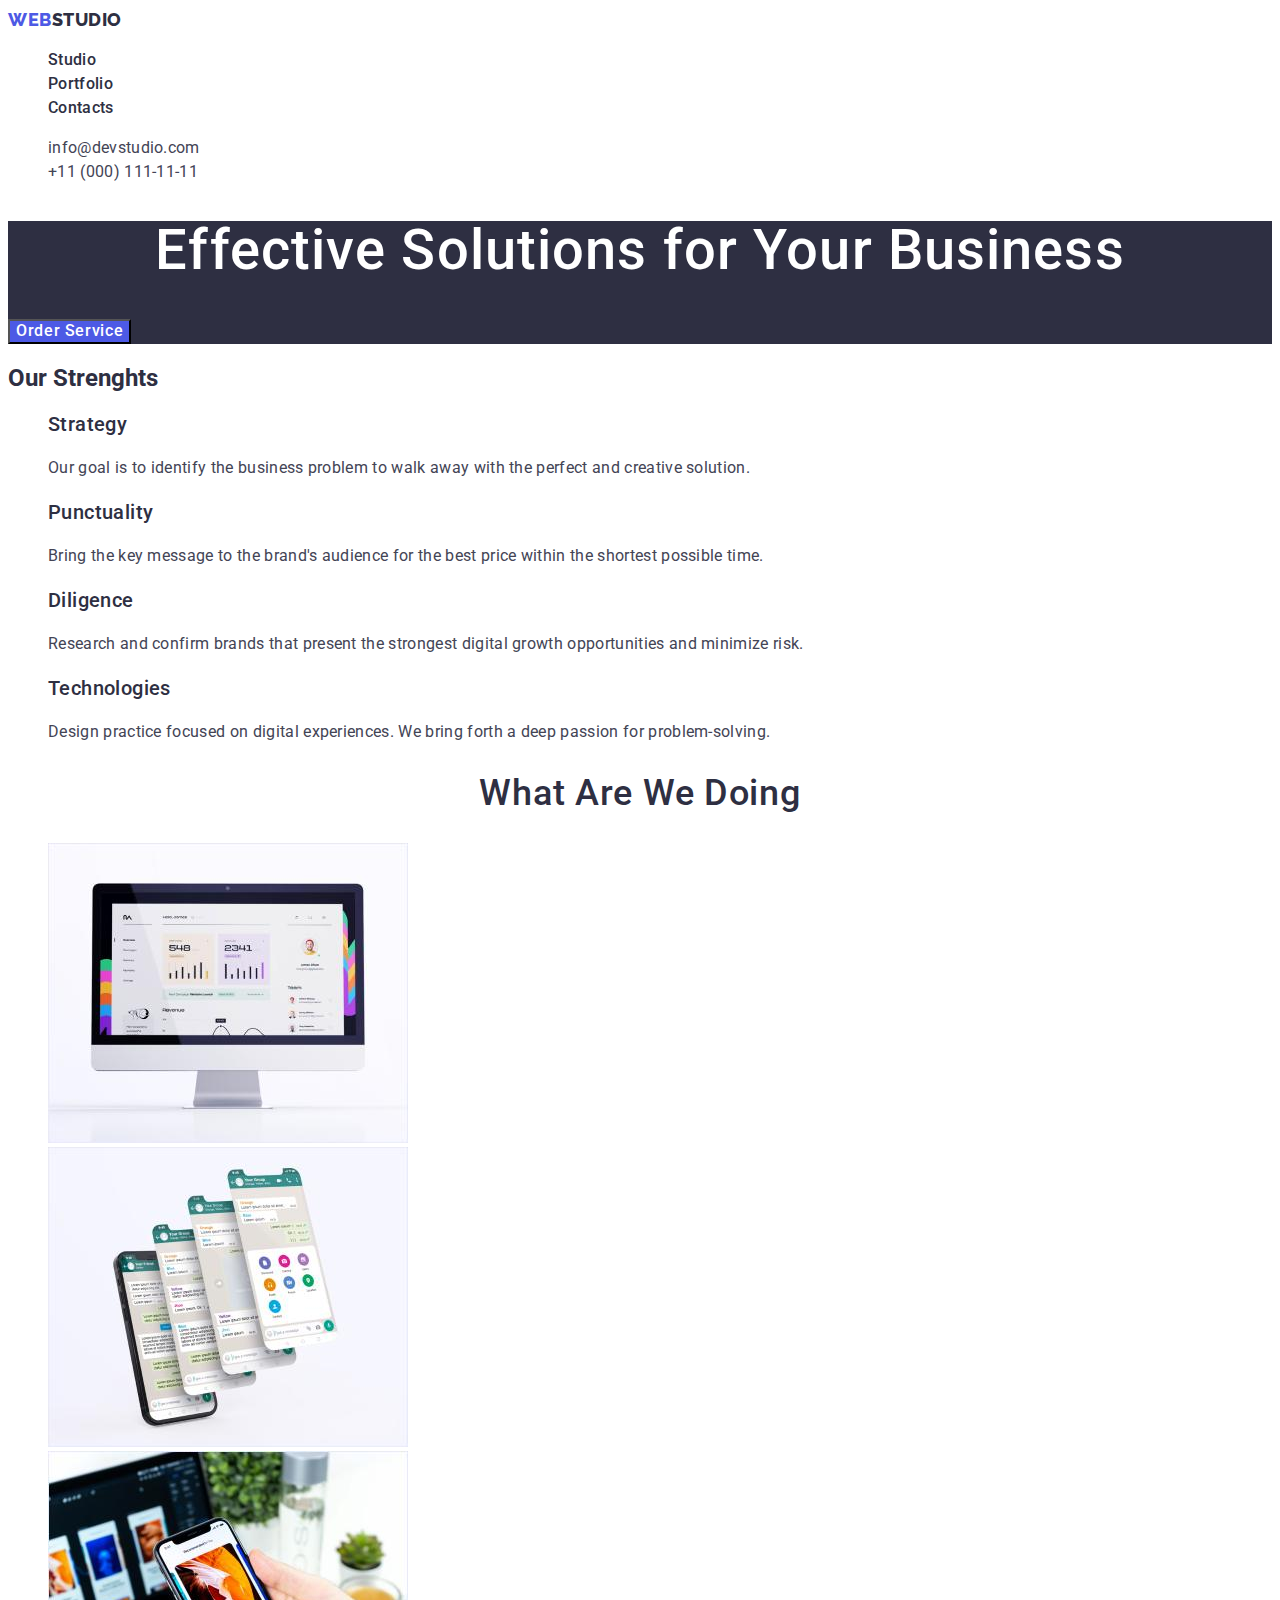
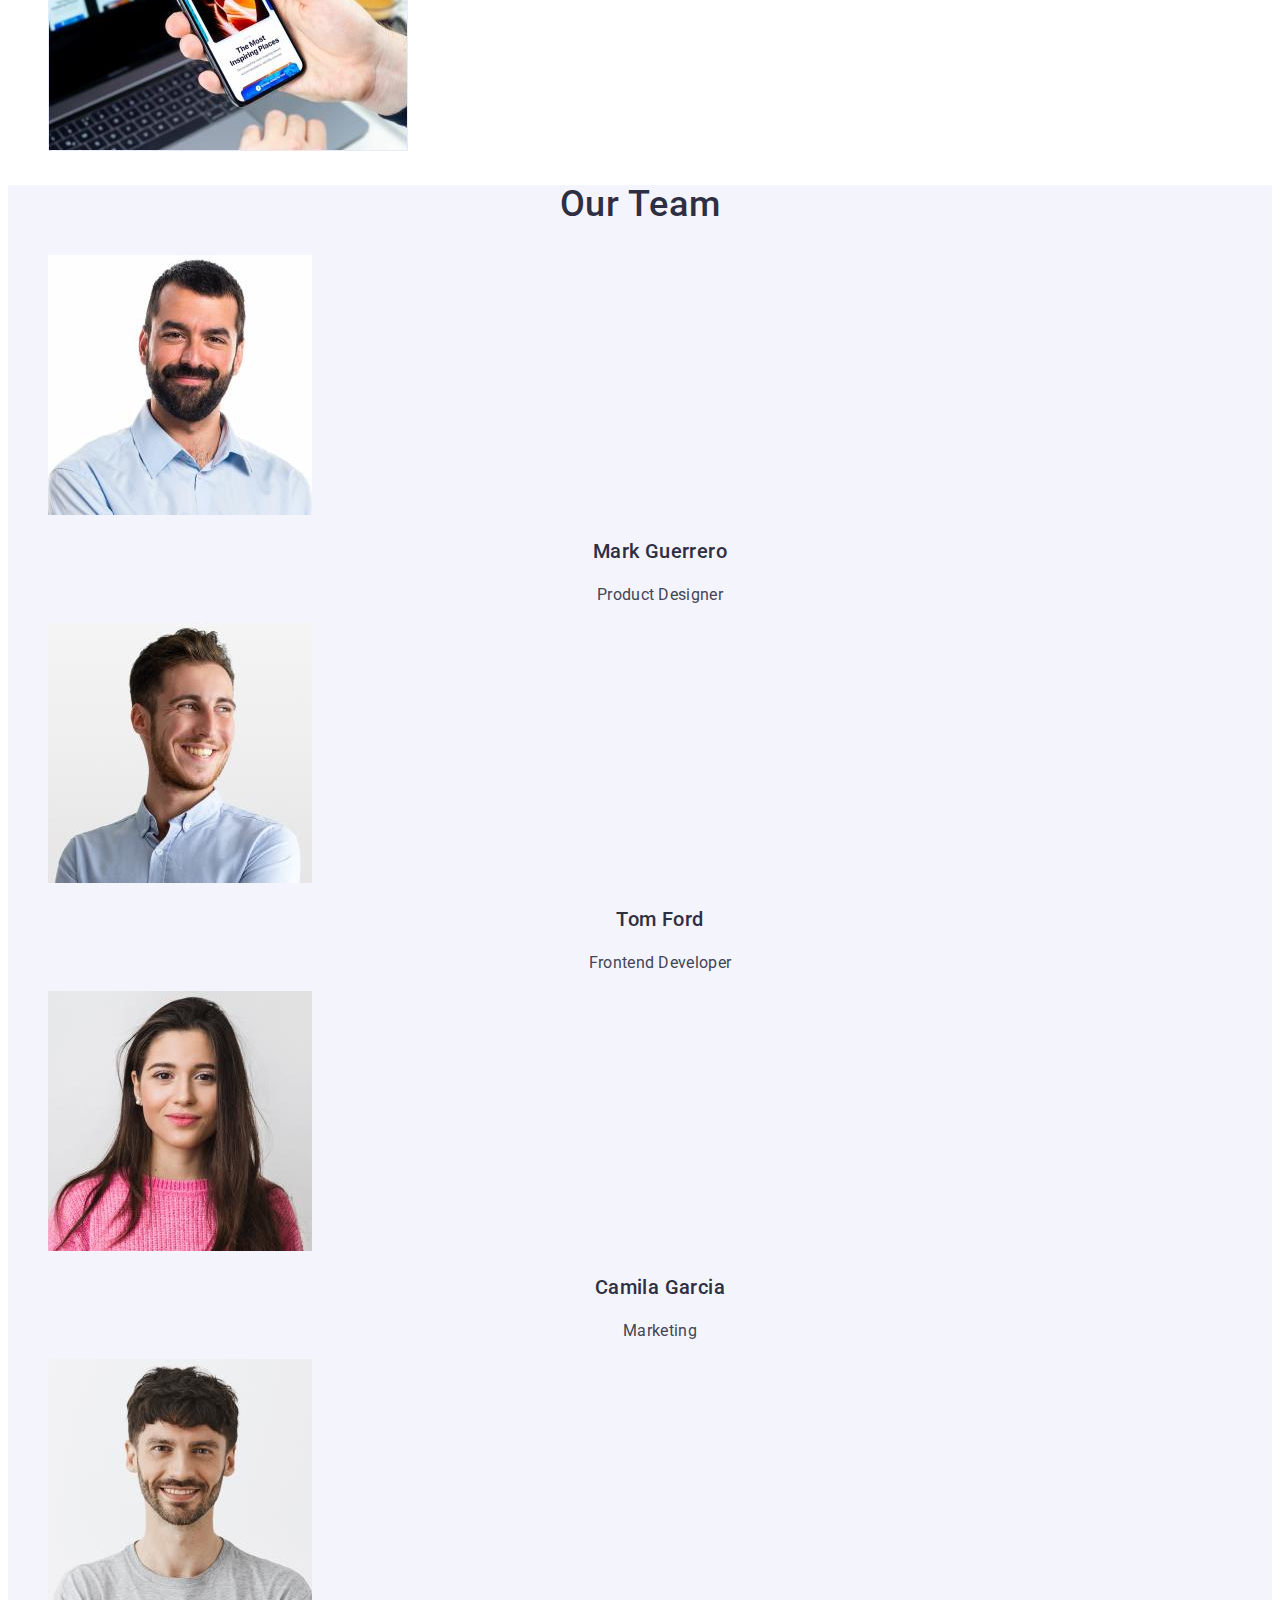
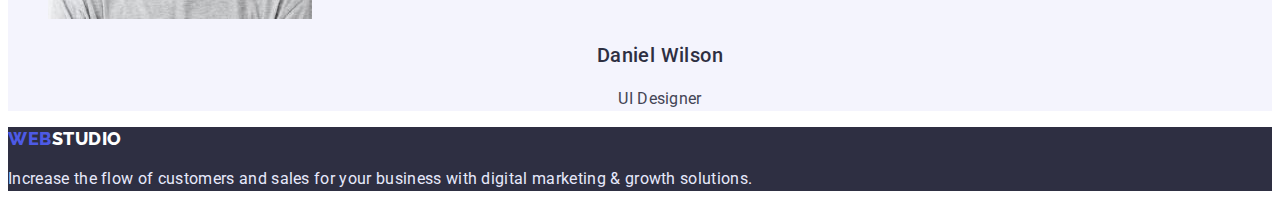
<file: index.html>
<!DOCTYPE html>
<html lang="en">
<head>
    <meta charset="UTF-8">
    <meta http-equiv="X-UA-Compatible" content="IE=edge">
    <meta name="viewport" content="width=device-width, initial-scale=1.0">
    <title>Document</title>
    <link rel="preconnect" href="https://fonts.gstatic.com" crossorigin>
    <link href="https://fonts.googleapis.com/css2?family=Raleway:wght@800&family=Roboto:wght@400;500;700;900&display=swap" rel="stylesheet">
        <link rel="stylesheet" href="./styles/styles.css">   
</head>
<body>
    <header class="header">
        <nav>
            <a class="header-logo" href="/"><span>WEB</span>STUDIO</a>
            <ul class="header-list list">
                <li><a class="header-link link" href="./index.html">Studio</a></li>
                <li><a class="header-link link" href="./portfolio.html">Portfolio</a></li>
                <li><a class="header-link link" href="/">Contacts</a></li>
            </ul>
        </nav>
        <ul class="header-contacts-list list">
            <li>
                <a class="contacts-link link" href="mailto:info@devstudio.com">info@devstudio.com</a>
            </li>
            <li>
                <a class="contacts-link link" href="tel:+11(000)1111111">+11 (000) 111-11-11</a>
            </li>
        </ul>

    </header>

    <main>
        <section class="hero">
            <h1 class="hero-title">Effective Solutions for Your Business</h1>
            <button class="button" type="button">Order Service</button>
        </section>
        
        <section class="strenghts">
            <h2 class="sternghts-title-top">Our Strenghts</h2>
            <ul class="strenghts-list list">
                <li>
                    <h3 class="strenghts-title">Strategy</h3>
                    <p class="strenghts-text">Our goal is to identify the business
                        problem to walk away with the perfect and creative solution.</p>
                </li>
                <li>
                    <h3 class="strenghts-title">Punctuality</h3>
                    <p class="strenghts-text">Bring the key message to the brand's audience for the best price within the shortest possible time.</p>
                </li>
                <li>
                    <h3 class="strenghts-title">Diligence</h3>
                    <p class="strenghts-text">Research and confirm brands that present the strongest digital growth opportunities and minimize risk.</p>
                </li>
                <li>
                    <h3 class="strenghts-title">Technologies</h3>
                    <p class="strenghts-text">Design practice focused on digital experiences. We bring forth a deep passion for problem-solving.</p>
                </li>
            </ul>
        </section>

        <section class="about">
            <h2 class="about-title">What are we doing</h2>
            <ul class="about-list list">
                <li class="about-gallery">
                    <img 
                    width="360"
                    height="300"
                    src="./images/photo_1.jpg" 
                    alt="Monitor">
                </li>

                <li class="about-gallery">
                    <img 
                    width="360"
                    height="300"
                    src="./images/photo_2.jpg" 
                    alt="Phone app">

                </li>

                <li class="about-gallery">
                    <img 
                    width="360"
                    height="300"
                    src="./images/photo_3.jpg" 
                    alt="Phone sreene">
                </li>
            </ul>
        </section>

        <section class="team">
            <h2 class="team-title">Our Team</h2>
            <ul class="team-list list">
                <li class="team-item">
                <img src="./images/teammember_1.jpg"
                alt="Mark Guerrero"
                height="260">
                <h3 class="team-member-name">Mark Guerrero</h3>
                <p class="team-position">Product Designer</p>
                </li>
            <li class="team-item">
                <img src="./images/teammember_2.jpg"
                alt="Tom Ford"
                height="260">
                    <h3 class="team-member-name">Tom Ford</h3>
                <p class="team-position">Frontend Developer</p>    
            </li>
            <li class="team-item">
                <img src="./images/teammember_3.jpg"
                alt="Camila Garcia"
                height="260">
                <h3 class="team-member-name">Camila Garcia</h3>
                <p class="team-position">Marketing</p>
            </li>
            <li class="team-item">
                <img src="./images/teammember_4.jpg"
                alt="Daniel Wilson"
                height="260">
                <h3 class="team-member-name">Daniel Wilson</h3>
                <p class="team-position">UI Designer</p>
            </li>
            </ul>
        </section>
    </main>
    <footer class="footer">
        <a class="footer-logo" href="/"><span>WEB</span>STUDIO</a>
        <p class="footer-text">Increase the flow of customers and sales for your business with digital marketing & growth solutions.</p>
    </footer>
</body>
</html>
</file>
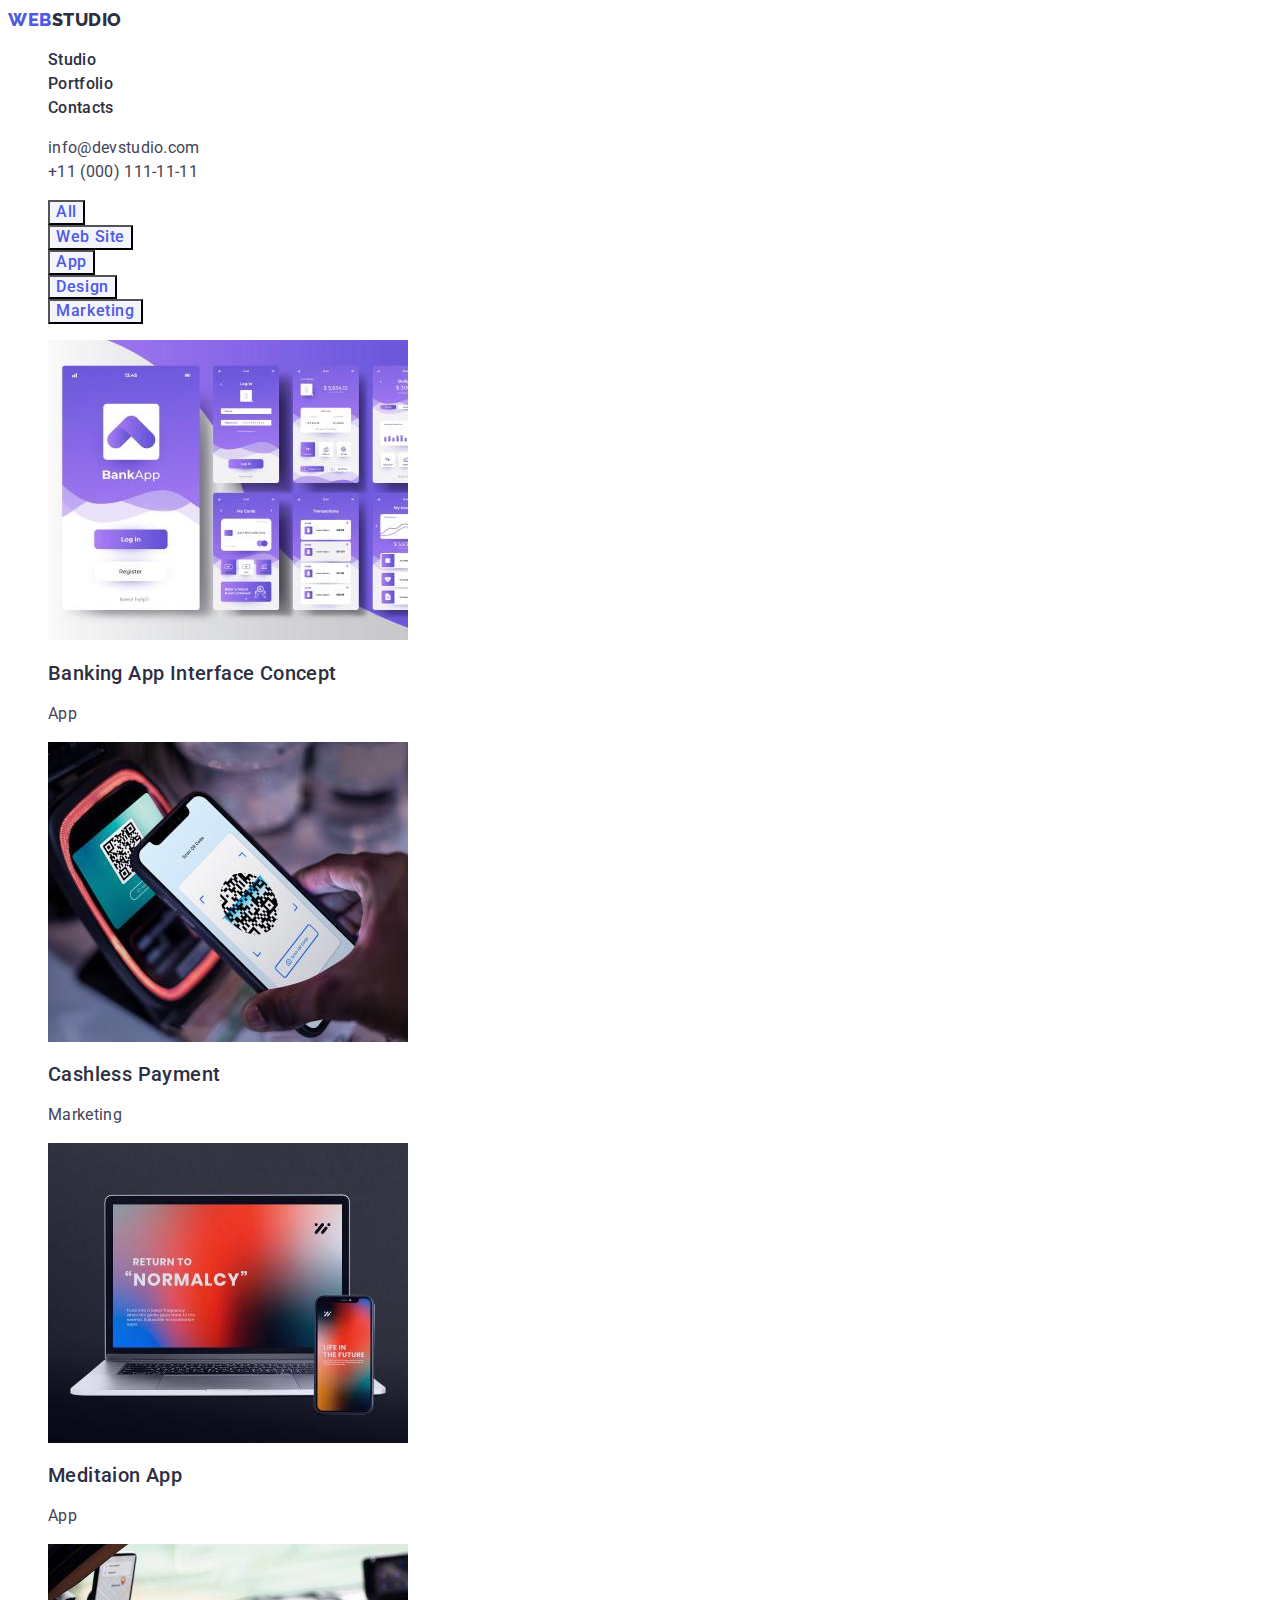
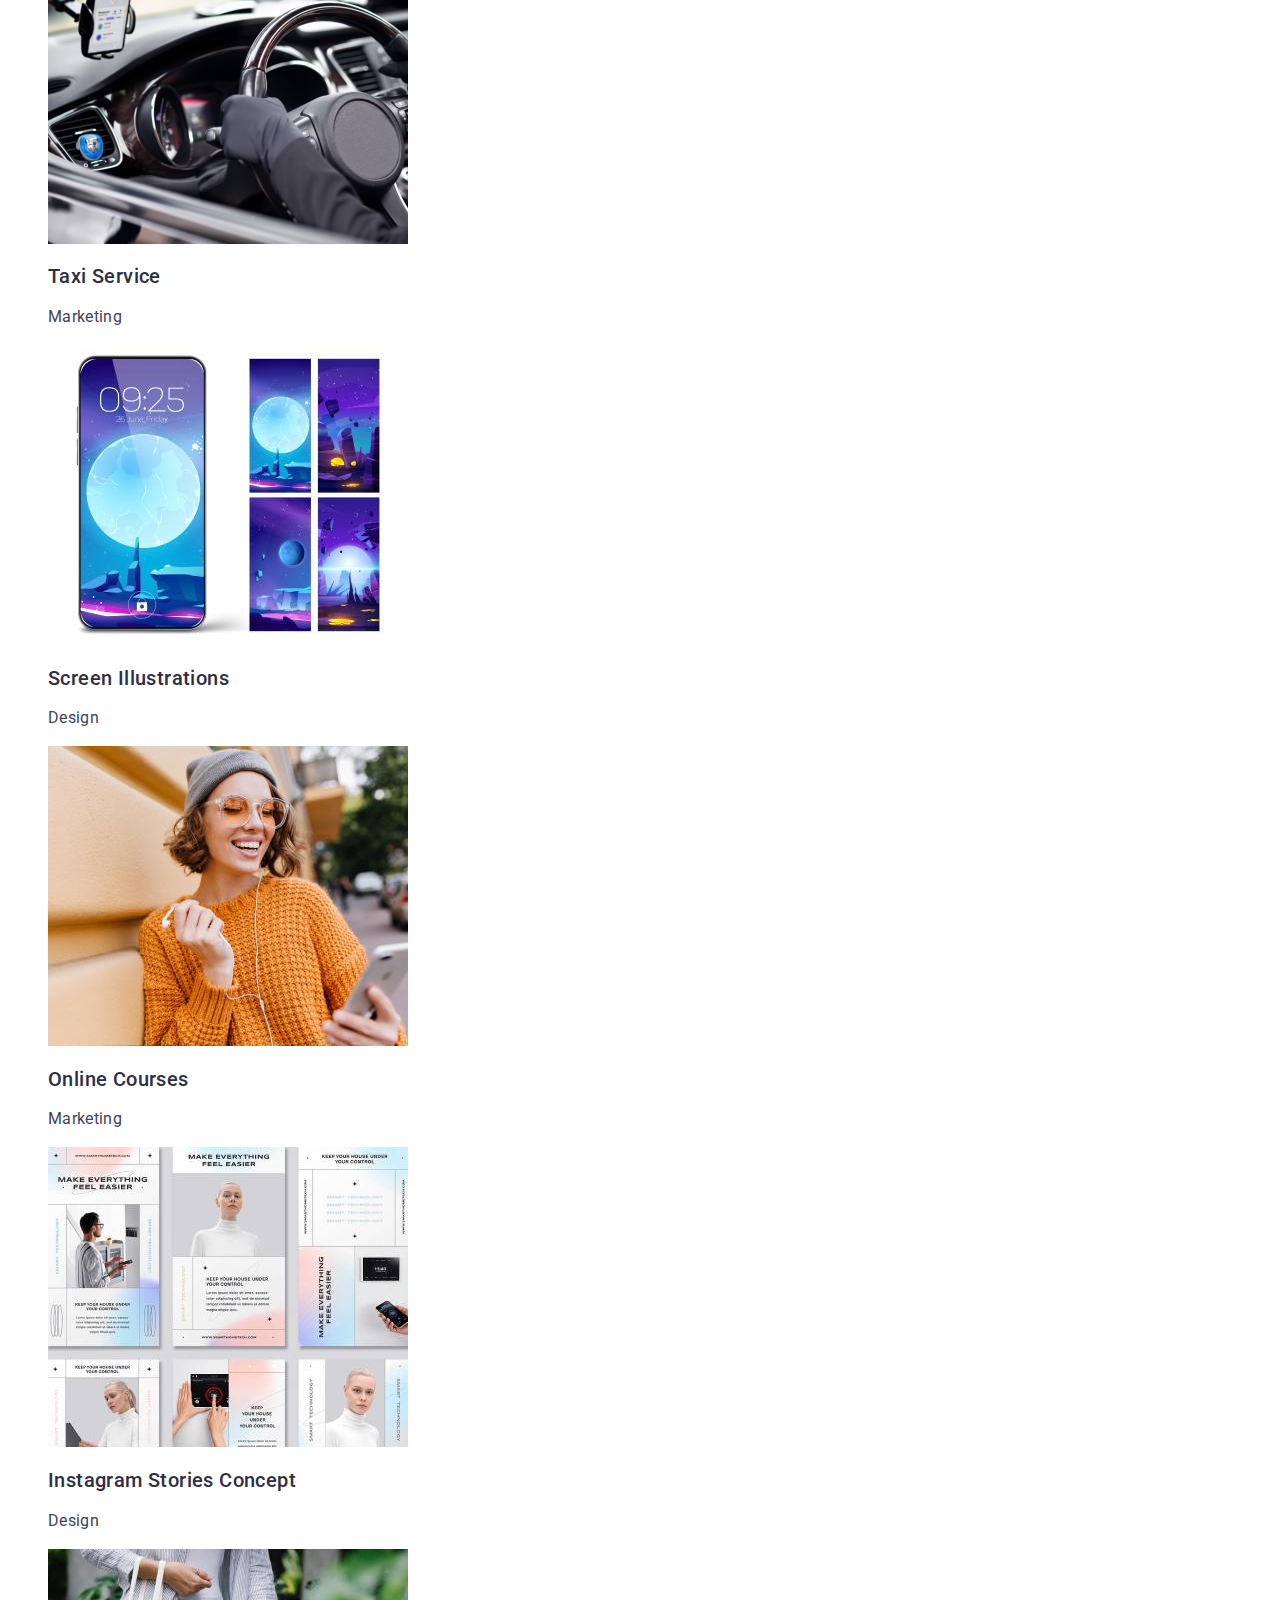
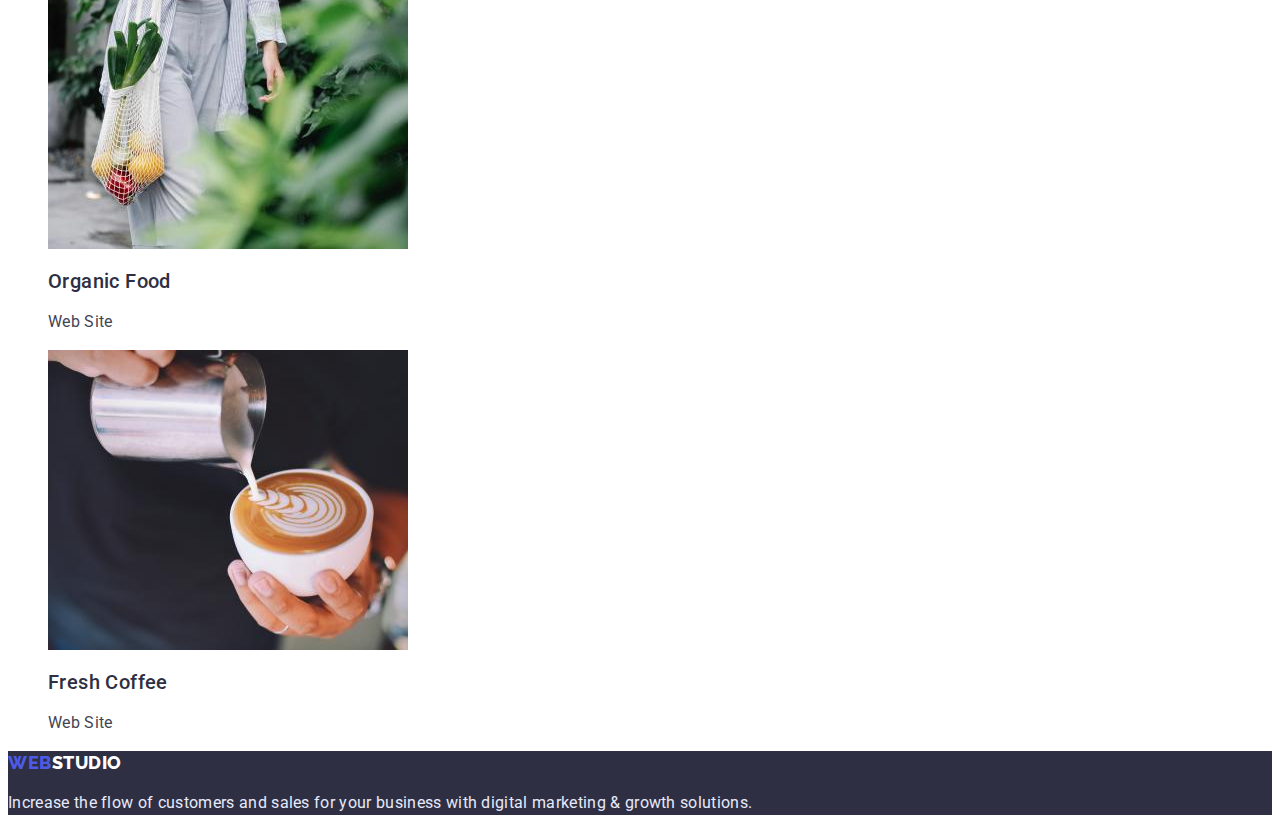
<file: portfolio.html>
<!DOCTYPE html>
<html lang="en">

<head>
    <meta charset="UTF-8">
    <meta http-equiv="X-UA-Compatible" content="IE=edge">
    <meta name="viewport" content="width=device-width, initial-scale=1.0">
    <title>Document</title>
    <link rel="preconnect" href="https://fonts.googleapis.com">
    <link rel="preconnect" href="https://fonts.gstatic.com" crossorigin>
    <link href="https://fonts.googleapis.com/css2?family=Raleway:wght@800&family=Roboto:wght@400;500;700;900&display=swap" rel="stylesheet">
    <link rel="stylesheet" href="./styles/styles.css">
</head>

<body>
    <header class="header">
        <nav>
            <a class="header-logo" href="/"><span>WEB</span>STUDIO</a>
            <ul class="header-list list">
                <li><a class="header-link link" href="./index.html">Studio</a></li>
                <li><a class="header-link link" href="./portfolio.html">Portfolio</a></li>
                <li><a class="header-link link" href="/">Contacts</a></li>
            </ul>
        </nav>
        <ul class="header-contacts-list list">
            <li>
                <a class="contacts-link link" href="mailto:info@devstudio.com">info@devstudio.com</a>
            </li>
            <li>
                <a class="contacts-link link" href="tel:+11(000)1111111">+11 (000) 111-11-11</a>
            </li>
        </ul>
    </header>
    <main class="portfolio">
        <!-- <h1>Our work</h1> -->
        <ul class="portfolio-filter-list list">
            <li><button class="portfolio-filter-btn" type="button">All</button></li>
            <li><button class="portfolio-filter-btn" type="button">Web Site</button></li>
            <li><button class="portfolio-filter-btn" type="button">App</button></li>
            <li><button class="portfolio-filter-btn" type="button">Design</button></li>
            <li><button class="portfolio-filter-btn" type="button">Marketing</button></li>
        </ul>
        <ul class="portfolio-list list">
            <li class="portfolio-list-item"><a href=""><img src="./images/bankingapp.jpg" alt="Banking app"
                width="360"
                height="300">
                <h2 class="portfolio-title">Banking App Interface Concept</h2>
                <p class="portfolio-text">App</p></a>
            </li>
            <li class="portfolio-list-item"><a href=""><img src="./images/cashlesspayment.jpg" alt="blue screen"
                width="360"
                height="300">
                <h2 class="portfolio-title">Cashless Payment</h2>
                <p class="portfolio-text">Marketing</p></a>
            </li>
            <li class="portfolio-list-item"><a href=""><img src="./images/meditaionapp.jpg" alt="Meditaion app"
                width="360"
                height="300">
                <h2 class="portfolio-title">Meditaion App</h2>
                <p class="portfolio-text">App</p></a>
            </li>
            <li class="portfolio-list-item"><a href=""><img src="./images/taxiservice.jpg" alt="Taxi"
                width="360"
                height="300">
                <h2 class="portfolio-title">Taxi Service</h2>
                <p class="portfolio-text">Marketing</p></a>
            </li>
            <li class="portfolio-list-item"><a href=""><img src="./images/screenilust.jpg" alt="Phone screen"
                width="360"
                height="300">
                <h2 class="portfolio-title">Screen Illustrations</h2>
                <p class="portfolio-text">Design</p></a>
            </li>
            <li class="portfolio-list-item"><a href=""><img src="./images/onlinecourses.jpg" alt="Woman"
                width="360"
                height="300">
                <h2 class="portfolio-title">Online Courses</h2>
                <p class="portfolio-text">Marketing</p></a>
            </li>
            <li class="portfolio-list-item"><a href=""><img src="./images/instagramstories.jpg" alt="People"
                width="360"
                height="300">
                <h2 class="portfolio-title">Instagram Stories Concept</h2>
                <p class="portfolio-text">Design</p></a>
            </li>
            <li class="portfolio-list-item"><a href=""><img src="./images/organicfood.jpg" alt="Food"
                width="360"
                height="300">
                <h2 class="portfolio-title">Organic Food</h2>
                <p class="portfolio-text">Web Site</p></a>
            </li>
            <li class="portfolio-list-item"><a href=""><img src="./images/coffee.jpg" alt="coffee"
                width="360"
                height="300">
                <h2 class="portfolio-title">Fresh Coffee</h2>
                <p class="portfolio-text">Web Site</p></a>
            </li>
        </ul>
    </main>
    <footer class="footer">
        <a class="footer-logo" href="/"><span>WEB</span>STUDIO</a>
        <p class="footer-text">Increase the flow of customers and sales for your business with digital marketing &
            growth solutions.</p>
    </footer>
</body>

</html>
</file>
<file: styles/styles.css>
:root {
    --color-light: #FFFFFF;
    --color-dark: #2E2F42;
    --color-blue: #4D5AE5;
    --color-dark-grey: #434455;
    --color-light-grey: #F4F4FD; 
    --color-accent: #E7E9FC; 
    --color-grey: #8E8F99;
    --color-button-visited:  #404BBF;
    --color-link-visited: purple; 
}

body {font-family: "Roboto", sans-serif;
    color: var(--color-dark);
} 

.list {
    list-style: none;
}

.link {
    font-family: inherit;
    text-decoration: none;
}

.link:hover {
    color: var(--color-grey);
}

.link:focus {
    color: var(--color-grey)
}


.link:active {
    color: var(--color-link-visited);
}


.portfolio-filter-btn:focus {
    background-color: var(--color-blue);
    color: var(--color-light);
}

.portfolio-filter-btn:hover {
    background-color: var(--color-blue);
    color: var(--color-light);
}

/* HEADER SECTION */

.header {
   
}

.header-logo {
    font-family: 'Raleway', sans-serif;
    font-weight: 800;
    font-size: 18px;
    line-height: 1.33;
    display: flex;
    align-items: center;
    letter-spacing: 0.03em;
    text-transform: uppercase;
    color: var(--color-dark);
    text-decoration: none;
}

.header-logo span {
    color: var(--color-blue);
}

.header-list {
    color: var(--color-dark);
    
    
}


.header-link {
    font-weight: 500;
    font-size: 16px;
    line-height: 1.5;
    letter-spacing: 0.02em;
    color: var(--color-dark);
}

.header-link:hover {
    color: var(--color-blue);
}

.header-link:focus {
    color: var(--color-blue);
}


.header-contacts-list {
    
}

.contacts-link {
    font-weight: 400;
    font-size: 16px;
    line-height: 1.5;
    letter-spacing: 0.02em;
    color: var(--color-dark-grey);
}

.contacts-link:hover {
    color: var(--color-blue);
}

.contacts-link:focus {
    color: var(--color-blue);
}

/* HERO SECTION */

.hero {
    background: var(--color-dark);

}

.hero-title {
    font-weight: 500;
    font-size: 56px;
    line-height: 1.07;
    text-align: center;
    letter-spacing: 0.02em;
    color: var(--color-light);
}

.button {
    font-family: inherit;
    font-weight: 500;
    font-size: 16px;
    line-height: 1.18;
    display: flex;
    align-items: center;
    letter-spacing: 0.04em;
    color: var(--color-light);
    background: var(--color-blue);
    cursor: pointer;
}

.button:visited {
    background-color: var(--color-button-visited);
}

/* STRENGHTS SECTION */

.strenghts {}

.sternghts-title-top {
    
}

.strenghts-list {}

.strenghts-title {
    font-weight: 500;
    font-size: 20px;
    line-height: 1.2;
    letter-spacing: 0.02em;
    color: var(--color-dark);
}

.strenghts-text {
    font-weight: 400;
    font-size: 16px;
    line-height: 1.5;
    letter-spacing: 0.02em;
    color: var(--color-dark-grey);
}

/* ABOUT SECTION */

.about {}

.about-title {
    font-weight: 500;
    font-size: 36px;
    line-height: 1.11;
    text-align: center;
    letter-spacing: 0.02em;
    text-transform: capitalize;
    color: var(--color-dark);
}

.about-list {}

.about-gallery {}

/* TEAM SECTION */

.team {
    background: var(--color-light-grey);
}

.team-title {
    font-weight: 500;
    font-size: 36px;
    line-height: 1.11;
    text-align: center;
    letter-spacing: 0.02em;
    text-transform: capitalize;
    color: var(--color-dark);
}

.team-list {}

.team-item {}

.team-member-name {
    font-weight: 500;
    font-size: 20px;
    line-height: 1.2;
    text-align: center;
    letter-spacing: 0.02em;
    color: var(--color-dark);
}

.team-position {
    font-weight: 400;
    font-size: 16px;
    line-height: 1.5;
    text-align: center;
    letter-spacing: 0.02em;
    color: var(--color-dark-grey);
}

/* FOOTER SECTION */

.footer {
    background: var(--color-dark);
}

.footer-logo {
    font-family: 'Raleway', sans-serif;
    font-weight: 800;
    font-size: 18px;
    line-height: 1.33;
    display: flex;
    align-items: center;
    letter-spacing: 0.03em;
    text-transform: uppercase;
    color: var(--color-light);
    text-decoration: none;
}

.footer-logo span {
    color: var(--color-blue);
}

.footer-text {
    font-weight: 400;
    font-size: 16px;
    line-height: 1.5;
    letter-spacing: 0.02em;
    color: var(--color-accent);
}

/* PORTFOLIO MAIN */

.portfolio {
    background: var(--color-light);
}

.portfolio-filter-list {}

.portfolio-filter-btn {
    font-family: inherit;
    background: var(--color-light-grey);
    font-weight: 500;
    font-size: 16px;
    line-height: 1.18;
    display: flex;
    align-items: center;
    letter-spacing: 0.04em;
    color: var(--color-blue);
    cursor: pointer;
}


.portfolio-list {
}

.portfolio-list-item {
}

.portfolio-list-item>a {
    text-decoration: none;
}

.portfolio-title {
    font-weight: 500;
    font-size: 20px;
    line-height: 1.2;
    letter-spacing: 0.02em;
    color: var(--color-dark);
}

.portfolio-text {
    font-weight: 400;
    font-size: 16px;
    line-height: 1.5;
    letter-spacing: 0.02em;
    color: var(--color-dark-grey);
}
</file>
